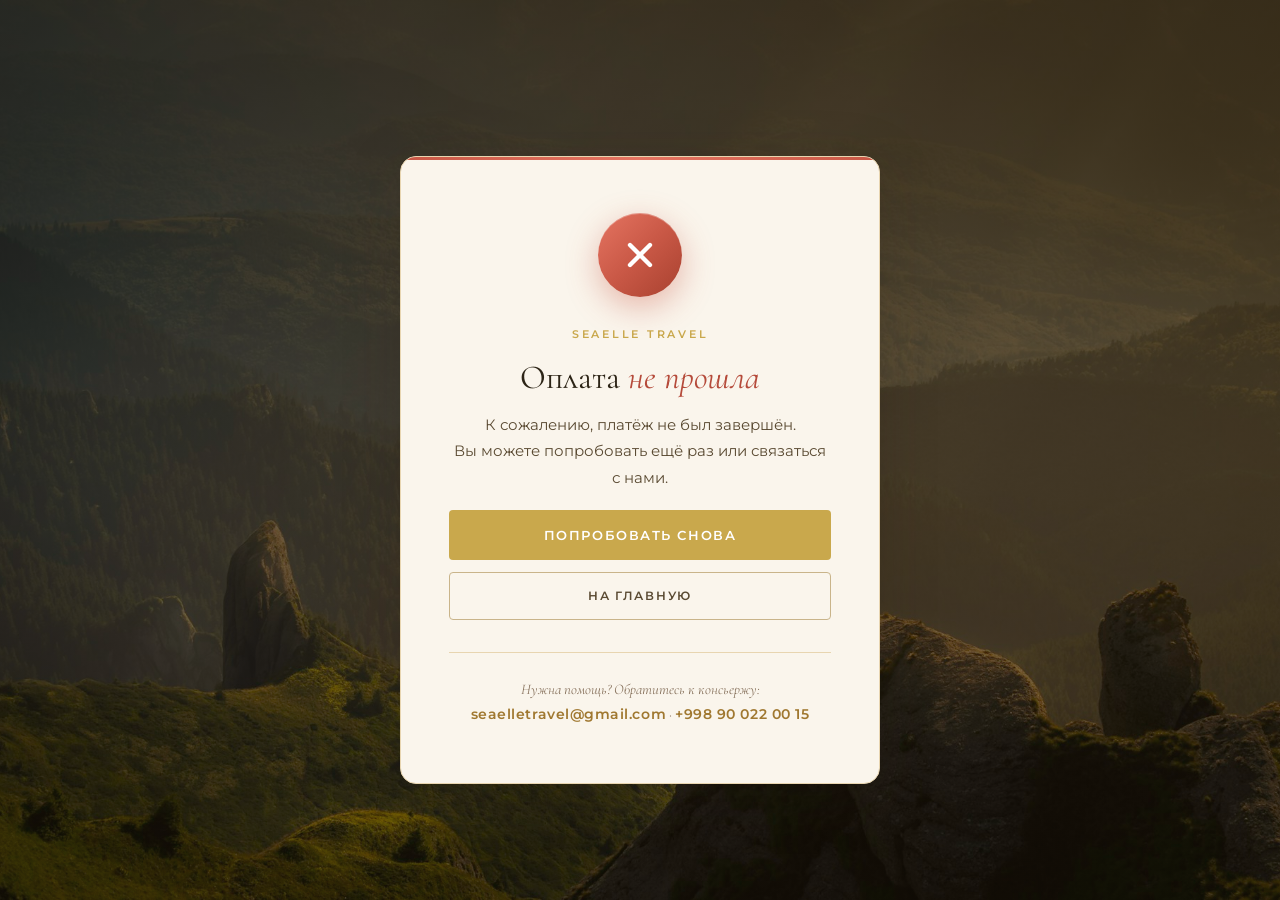
<file: payment-fail.html>
<!DOCTYPE html>
<html lang="ru">
<head>
  <meta charset="UTF-8" />
  <meta name="viewport" content="width=device-width, initial-scale=1.0" />
  <title>Ошибка оплаты — SeaElle Travel</title>
  <link rel="stylesheet" href="style.css" />
  <link rel="preconnect" href="https://fonts.googleapis.com" />
  <link rel="preconnect" href="https://fonts.gstatic.com" crossorigin />
  <link href="https://fonts.googleapis.com/css2?family=Cormorant+Garamond:ital,wght@0,300;0,400;0,600;1,300;1,400&family=Montserrat:wght@300;400;500;600;700&display=swap" rel="stylesheet" />
  <style>
    .result-page {
      min-height: 100vh;
      display: flex;
      align-items: center;
      justify-content: center;
      padding: 100px 20px 60px;
      background:
        linear-gradient(180deg, rgba(26,18,8,0.75), rgba(26,18,8,0.55)),
        url('images/hero.jpg') center/cover no-repeat fixed;
    }

    .result-card {
      background: var(--milk);
      border: 1px solid var(--sand);
      border-radius: var(--radius);
      box-shadow: var(--shadow-lg);
      max-width: 480px;
      width: 100%;
      padding: 56px 48px;
      text-align: center;
      position: relative;
      overflow: hidden;
    }

    .result-card::before {
      content: '';
      position: absolute;
      top: 0; left: 0; right: 0;
      height: 3px;
      background: linear-gradient(to right, #c95846, #e57461, #c95846);
    }

    .result-icon {
      width: 84px;
      height: 84px;
      background: linear-gradient(135deg, #e57461, #c95846, #a8412f);
      border-radius: 50%;
      display: flex;
      align-items: center;
      justify-content: center;
      margin: 0 auto 28px;
      box-shadow: 0 10px 32px rgba(201, 88, 70, 0.4), inset 0 1px 0 rgba(255,255,255,0.3);
      animation: popIn 0.55s cubic-bezier(0.175, 0.885, 0.32, 1.275) both;
    }

    @keyframes popIn {
      from { transform: scale(0); opacity: 0; }
      to   { transform: scale(1); opacity: 1; }
    }

    .result-eyebrow {
      font-family: var(--font-sans);
      font-size: 11px;
      font-weight: 600;
      letter-spacing: 0.25em;
      text-transform: uppercase;
      color: var(--gold);
      margin-bottom: 14px;
    }

    .result-title {
      font-family: var(--font-serif);
      font-size: 2.1rem;
      font-weight: 400;
      color: var(--text-dark);
      line-height: 1.2;
      margin-bottom: 14px;
    }

    .result-title em {
      font-style: italic;
      color: #b54a3a;
    }

    .result-text {
      font-family: var(--font-sans);
      color: var(--text-mid);
      font-size: 0.95rem;
      line-height: 1.75;
      margin-bottom: 18px;
    }

    /* Блок с сообщением об ошибке из URL-параметра */
    .error-message {
      background: #fff5f2;
      border: 1px solid #e9c2b8;
      border-left: 3px solid #c95846;
      border-radius: var(--radius-sm);
      padding: 14px 18px;
      font-family: var(--font-sans);
      font-size: 0.86rem;
      color: #8c3825;
      margin-bottom: 28px;
      text-align: left;
      display: none; /* показываем через JS если есть ?msg= */
    }

    .result-actions {
      display: flex;
      flex-direction: column;
      gap: 12px;
    }

    .btn-primary,
    .btn-secondary {
      display: inline-flex;
      align-items: center;
      justify-content: center;
      gap: 10px;
    }

    .btn-secondary {
      padding: 13px 28px;
      font-family: var(--font-sans);
      font-size: 12px;
      font-weight: 600;
      letter-spacing: 0.14em;
      text-transform: uppercase;
      color: var(--text-mid);
      background: transparent;
      border: 1.5px solid var(--sand-dark);
      border-radius: 4px;
      transition: all var(--transition);
    }

    .btn-secondary:hover {
      border-color: var(--gold);
      color: var(--gold-dark);
      background: rgba(201, 168, 76, 0.06);
    }

    .result-contacts {
      margin-top: 32px;
      padding-top: 24px;
      border-top: 1px solid var(--sand);
      font-family: var(--font-serif);
      font-style: italic;
      font-size: 0.92rem;
      color: var(--text-light);
    }

    .result-contacts a {
      color: var(--gold-dark);
      font-style: normal;
      font-family: var(--font-sans);
      font-size: 0.85rem;
      font-weight: 600;
      letter-spacing: 0.04em;
      transition: color var(--transition);
    }

    .result-contacts a:hover { color: var(--gold); }

    @media (max-width: 560px) {
      .result-card { padding: 40px 28px 36px; }
      .result-title { font-size: 1.7rem; }
    }
  </style>
</head>
<body>

  <main class="result-page">
    <div class="result-card">
      <!-- Иконка ошибки -->
      <div class="result-icon" aria-hidden="true">
        <svg width="40" height="40" viewBox="0 0 24 24" fill="none" stroke="#fff" stroke-width="2.6" stroke-linecap="round" stroke-linejoin="round">
          <line x1="18" y1="6" x2="6" y2="18"></line>
          <line x1="6" y1="6" x2="18" y2="18"></line>
        </svg>
      </div>

      <p class="result-eyebrow">SeaElle Travel</p>
      <h1 class="result-title">Оплата <em>не прошла</em></h1>
      <p class="result-text">
        К сожалению, платёж не был завершён.<br />
        Вы можете попробовать ещё раз или связаться с нами.
      </p>

      <!-- Детали ошибки (если переданы через ?msg=) -->
      <div class="error-message" id="errorMsg"></div>

      <div class="result-actions">
        <a href="payment.html" class="btn-primary">
          Попробовать снова
        </a>
        <a href="index.html" class="btn-secondary">На главную</a>
      </div>

      <div class="result-contacts">
        Нужна помощь? Обратитесь к консьержу:
        <br />
        <a href="mailto:seaelletravel@gmail.com">seaelletravel@gmail.com</a> ·
        <a href="tel:+998900220015">+998 90 022 00 15</a>
      </div>
    </div>
  </main>

  <script>
    // Показываем сообщение об ошибке из URL-параметра ?msg=
    const params = new URLSearchParams(window.location.search);
    const msg = params.get('msg');
    if (msg) {
      const el = document.getElementById('errorMsg');
      el.textContent = decodeURIComponent(msg);
      el.style.display = 'block';
    }
  </script>
</body>
</html>
</file>
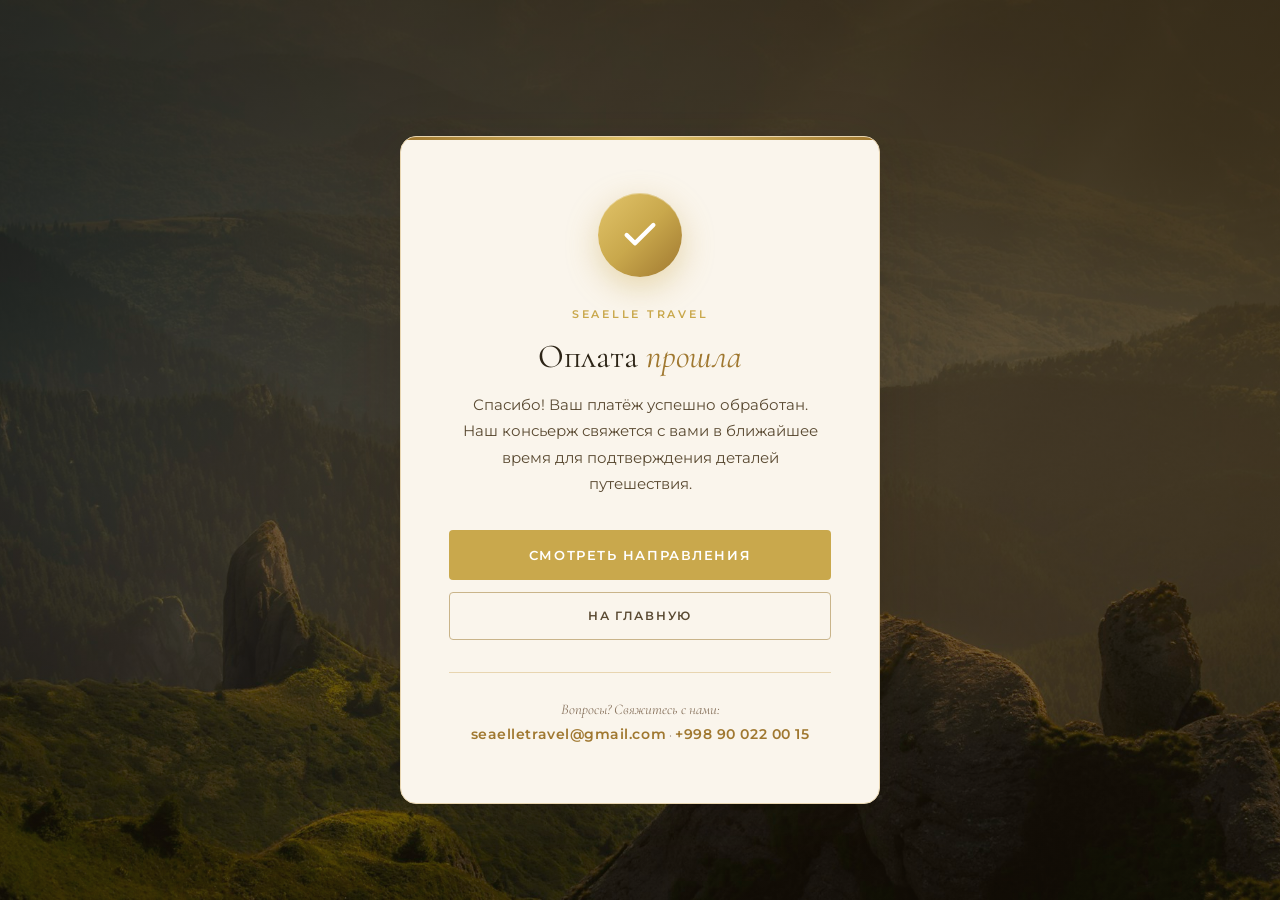
<file: payment-success.html>
<!DOCTYPE html>
<html lang="ru">
<head>
  <meta charset="UTF-8" />
  <meta name="viewport" content="width=device-width, initial-scale=1.0" />
  <title>Оплата прошла успешно — SeaElle Travel</title>
  <link rel="stylesheet" href="style.css" />
  <link rel="preconnect" href="https://fonts.googleapis.com" />
  <link rel="preconnect" href="https://fonts.gstatic.com" crossorigin />
  <link href="https://fonts.googleapis.com/css2?family=Cormorant+Garamond:ital,wght@0,300;0,400;0,600;1,300;1,400&family=Montserrat:wght@300;400;500;600;700&display=swap" rel="stylesheet" />
  <style>
    .result-page {
      min-height: 100vh;
      display: flex;
      align-items: center;
      justify-content: center;
      padding: 100px 20px 60px;
      background:
        linear-gradient(180deg, rgba(26,18,8,0.75), rgba(26,18,8,0.55)),
        url('images/hero.jpg') center/cover no-repeat fixed;
    }

    .result-card {
      background: var(--milk);
      border: 1px solid var(--sand);
      border-radius: var(--radius);
      box-shadow: var(--shadow-lg);
      max-width: 480px;
      width: 100%;
      padding: 56px 48px;
      text-align: center;
      position: relative;
      overflow: hidden;
    }

    .result-card::before {
      content: '';
      position: absolute;
      top: 0; left: 0; right: 0;
      height: 3px;
      background: linear-gradient(to right, var(--gold-dark), var(--gold-light), var(--gold-dark));
    }

    .result-icon {
      width: 84px;
      height: 84px;
      background: linear-gradient(135deg, var(--gold-light), var(--gold), var(--gold-dark));
      border-radius: 50%;
      display: flex;
      align-items: center;
      justify-content: center;
      margin: 0 auto 28px;
      box-shadow: 0 10px 32px rgba(201, 168, 76, 0.4), inset 0 1px 0 rgba(255,255,255,0.35);
      animation: popIn 0.55s cubic-bezier(0.175, 0.885, 0.32, 1.275) both;
    }

    @keyframes popIn {
      from { transform: scale(0); opacity: 0; }
      to   { transform: scale(1); opacity: 1; }
    }

    .result-eyebrow {
      font-family: var(--font-sans);
      font-size: 11px;
      font-weight: 600;
      letter-spacing: 0.25em;
      text-transform: uppercase;
      color: var(--gold);
      margin-bottom: 14px;
    }

    .result-title {
      font-family: var(--font-serif);
      font-size: 2.1rem;
      font-weight: 400;
      color: var(--text-dark);
      line-height: 1.2;
      margin-bottom: 14px;
    }

    .result-title em {
      font-style: italic;
      color: var(--gold-dark);
    }

    .result-text {
      font-family: var(--font-sans);
      color: var(--text-mid);
      font-size: 0.95rem;
      line-height: 1.75;
      margin-bottom: 32px;
    }

    .result-actions {
      display: flex;
      flex-direction: column;
      gap: 12px;
    }

    .btn-primary,
    .btn-secondary {
      display: inline-flex;
      align-items: center;
      justify-content: center;
      gap: 10px;
    }

    .btn-secondary {
      padding: 13px 28px;
      font-family: var(--font-sans);
      font-size: 12px;
      font-weight: 600;
      letter-spacing: 0.14em;
      text-transform: uppercase;
      color: var(--text-mid);
      background: transparent;
      border: 1.5px solid var(--sand-dark);
      border-radius: 4px;
      transition: all var(--transition);
    }

    .btn-secondary:hover {
      border-color: var(--gold);
      color: var(--gold-dark);
      background: rgba(201, 168, 76, 0.06);
    }

    .result-contacts {
      margin-top: 32px;
      padding-top: 24px;
      border-top: 1px solid var(--sand);
      font-family: var(--font-serif);
      font-style: italic;
      font-size: 0.92rem;
      color: var(--text-light);
    }

    .result-contacts a {
      color: var(--gold-dark);
      font-style: normal;
      font-family: var(--font-sans);
      font-size: 0.85rem;
      font-weight: 600;
      letter-spacing: 0.04em;
      transition: color var(--transition);
    }

    .result-contacts a:hover { color: var(--gold); }

    @media (max-width: 560px) {
      .result-card { padding: 40px 28px 36px; }
      .result-title { font-size: 1.7rem; }
    }
  </style>
</head>
<body>

  <main class="result-page">
    <div class="result-card">
      <!-- Иконка успеха -->
      <div class="result-icon" aria-hidden="true">
        <svg width="40" height="40" viewBox="0 0 24 24" fill="none" stroke="#fff" stroke-width="2.6" stroke-linecap="round" stroke-linejoin="round">
          <polyline points="20 6 9 17 4 12"></polyline>
        </svg>
      </div>

      <p class="result-eyebrow">SeaElle Travel</p>
      <h1 class="result-title">Оплата <em>прошла</em></h1>
      <p class="result-text">
        Спасибо! Ваш платёж успешно обработан.<br />
        Наш консьерж свяжется с вами в ближайшее время для подтверждения деталей путешествия.
      </p>

      <div class="result-actions">
        <a href="index.html#destinations" class="btn-primary">
          Смотреть направления
        </a>
        <a href="index.html" class="btn-secondary">На главную</a>
      </div>

      <div class="result-contacts">
        Вопросы? Свяжитесь с нами:
        <br />
        <a href="mailto:seaelletravel@gmail.com">seaelletravel@gmail.com</a> ·
        <a href="tel:+998900220015">+998 90 022 00 15</a>
      </div>
    </div>
  </main>
</body>
</html>
</file>
<file: style.css>
/* =============================================
   SeaElle Travel — Main Stylesheet
   Colors: warm beige, milk, sand, gold accents
   ============================================= */

:root {
  --cream: #fdf8f0;
  --milk: #faf5ec;
  --sand: #e8d5b0;
  --sand-dark: #c9b48a;
  --gold: #c9a84c;
  --gold-light: #e2c46a;
  --gold-dark: #a07830;
  --text-dark: #2c2416;
  --text-mid: #5a4a32;
  --text-light: #8a7560;
  --white: #ffffff;
  --dark-bg: #1a1208;
  --card-bg: #fffdf7;

  --font-serif: 'Cormorant Garamond', Georgia, serif;
  --font-sans: 'Montserrat', sans-serif;

  --radius: 16px;
  --radius-sm: 8px;
  --shadow: 0 4px 32px rgba(44, 36, 22, 0.10);
  --shadow-lg: 0 12px 60px rgba(44, 36, 22, 0.18);

  --transition: 0.35s cubic-bezier(0.4, 0, 0.2, 1);
}

*, *::before, *::after { box-sizing: border-box; margin: 0; padding: 0; }

html { scroll-behavior: smooth; font-size: 16px; overflow-x: hidden; }

body {
  font-family: var(--font-sans);
  background: var(--cream);
  color: var(--text-dark);
  line-height: 1.7;
  overflow-x: hidden;
}

img { display: block; max-width: 100%; }
a { color: inherit; text-decoration: none; }
ul { list-style: none; }

/* ---- UTILITIES ---- */
.container {
  max-width: 1240px;
  margin: 0 auto;
  padding: 0 32px;
}

.section {
  padding: 100px 0;
}

.section-eyebrow {
  font-family: var(--font-sans);
  font-size: 11px;
  font-weight: 600;
  letter-spacing: 0.25em;
  text-transform: uppercase;
  color: var(--gold);
  margin-bottom: 16px;
}

.section-eyebrow.light { color: var(--gold-light); }
.section-eyebrow.center { text-align: center; }

.section-title {
  font-family: var(--font-serif);
  font-size: clamp(2.2rem, 4vw, 3.2rem);
  font-weight: 400;
  line-height: 1.18;
  color: var(--text-dark);
  margin-bottom: 24px;
}

.section-title em {
  font-style: italic;
  color: var(--gold-dark);
}

.section-title.center { text-align: center; }
.section-title.light { color: var(--cream); }

.section-sub {
  font-size: 1rem;
  color: var(--text-light);
  max-width: 560px;
  margin-bottom: 56px;
}

.section-sub.center {
  text-align: center;
  margin-left: auto;
  margin-right: auto;
}

/* ---- BUTTONS ---- */
.btn-primary {
  display: inline-block;
  background: var(--gold);
  color: var(--white);
  font-family: var(--font-sans);
  font-size: 13px;
  font-weight: 600;
  letter-spacing: 0.12em;
  text-transform: uppercase;
  padding: 14px 32px;
  border-radius: 4px;
  border: none;
  cursor: pointer;
  transition: background var(--transition), transform var(--transition), box-shadow var(--transition);
}

.btn-primary:hover {
  background: var(--gold-dark);
  transform: translateY(-2px);
  box-shadow: 0 8px 24px rgba(201, 168, 76, 0.35);
}

.btn-outline {
  display: inline-block;
  background: transparent;
  color: var(--white);
  font-family: var(--font-sans);
  font-size: 13px;
  font-weight: 600;
  letter-spacing: 0.12em;
  text-transform: uppercase;
  padding: 13px 32px;
  border-radius: 4px;
  border: 1.5px solid rgba(255,255,255,0.5);
  cursor: pointer;
  transition: all var(--transition);
}

.btn-outline:hover {
  border-color: var(--white);
  background: rgba(255,255,255,0.1);
}



/* =============================================
   HEADER
   ============================================= */
#header {
  position: fixed;
  top: 0; left: 0; right: 0;
  z-index: 1000;
  padding: 20px 0;
  transition: all var(--transition);
}

#header.scrolled {
  background: rgba(253, 248, 240, 0.97);
  backdrop-filter: blur(20px);
  -webkit-backdrop-filter: blur(20px);
  padding: 14px 0;
  box-shadow: 0 2px 30px rgba(44,36,22,0.08);
}

.nav {
  display: flex;
  align-items: center;
  gap: 40px;
}

.logo {
  display: block;
  transition: opacity var(--transition);
}

.logo-img {
  height: 72px;
  width: auto;
  display: block;
  border-radius: 6px;
}

.logo span { display: none; }

.nav-links {
  display: flex;
  gap: 36px;
  margin-left: auto;
}

.nav-links a {
  font-size: 12px;
  font-weight: 500;
  letter-spacing: 0.1em;
  text-transform: uppercase;
  color: rgba(255,255,255,0.85);
  transition: color var(--transition);
  position: relative;
}

.nav-links a::after {
  content: '';
  position: absolute;
  bottom: -4px; left: 0;
  width: 0; height: 1px;
  background: var(--gold-light);
  transition: width var(--transition);
}

.nav-links a:hover::after { width: 100%; }
.nav-links a:hover { color: var(--white); }

#header.scrolled .nav-links a { color: var(--text-mid); }
#header.scrolled .nav-links a:hover { color: var(--gold-dark); }
#header.scrolled .nav-links a::after { background: var(--gold); }

.nav-cta { margin-left: 12px; font-size: 12px; padding: 11px 24px; }

/* ---- BURGER BUTTON ---- */
.burger {
  display: none;
  flex-direction: column;
  justify-content: center;
  gap: 6px;
  background: none;
  border: none;
  cursor: pointer;
  margin-left: auto;
  padding: 8px;
  width: 44px;
  height: 44px;
  border-radius: 8px;
  transition: background var(--transition);
  position: relative;
  z-index: 1001;
}

.burger:hover { background: rgba(255,255,255,0.1); }
#header.scrolled .burger:hover { background: rgba(44,36,22,0.08); }

.burger-line {
  display: block;
  width: 22px;
  height: 1.5px;
  background: var(--white);
  border-radius: 2px;
  transition: transform 0.4s cubic-bezier(0.4,0,0.2,1),
              opacity 0.3s ease,
              width 0.3s ease;
  transform-origin: center;
}

#header.scrolled .burger-line { background: var(--text-dark); }

/* Burger → X animation */
.burger.is-open .burger-line:nth-child(1) {
  transform: translateY(7.5px) rotate(45deg);
}
.burger.is-open .burger-line:nth-child(2) {
  opacity: 0;
  width: 0;
}
.burger.is-open .burger-line:nth-child(3) {
  transform: translateY(-7.5px) rotate(-45deg);
}

/* =============================================
   MOBILE MENU
   ============================================= */
.mobile-menu {
  position: fixed;
  inset: 0;
  z-index: 1000;
  visibility: hidden;
  pointer-events: none;
}

.mobile-menu.open {
  visibility: visible;
  pointer-events: all;
}

/* Dark overlay */
.mobile-menu::before {
  content: '';
  position: absolute;
  inset: 0;
  background: rgba(26,18,8,0.5);
  backdrop-filter: blur(4px);
  -webkit-backdrop-filter: blur(4px);
  opacity: 0;
  transition: opacity 0.4s ease;
}

.mobile-menu.open::before { opacity: 1; }

/* Slide-in panel */
.mm-inner {
  position: absolute;
  top: 0; right: 0;
  width: min(380px, 100vw);
  height: 100%;
  background: var(--dark-bg);
  display: flex;
  flex-direction: column;
  padding: 0;
  transform: translateX(100%);
  transition: transform 0.45s cubic-bezier(0.4, 0, 0.2, 1);
  overflow-y: auto;
}

.mobile-menu.open .mm-inner {
  transform: translateX(0);
}

.mm-top {
  display: flex;
  align-items: center;
  justify-content: space-between;
  padding: 28px 32px;
  border-bottom: 1px solid rgba(255,255,255,0.07);
}

.mm-logo {
  display: block;
}

.mm-logo .logo-img {
  height: 80px;
  width: auto;
  border-radius: 6px;
}

.mm-logo span { display: none; }

.mm-close {
  background: rgba(255,255,255,0.07);
  border: 1px solid rgba(255,255,255,0.12);
  color: rgba(255,255,255,0.7);
  width: 38px; height: 38px;
  border-radius: 50%;
  font-size: 1rem;
  cursor: pointer;
  display: flex;
  align-items: center;
  justify-content: center;
  transition: all var(--transition);
  flex-shrink: 0;
}

.mm-close:hover {
  background: var(--gold);
  border-color: var(--gold);
  color: var(--white);
}

.mm-nav {
  display: flex;
  flex-direction: column;
  padding: 40px 32px;
  gap: 4px;
  flex: 1;
}

.mm-nav a {
  font-family: var(--font-serif);
  font-size: 2rem;
  font-weight: 400;
  color: rgba(255,255,255,0.65);
  padding: 10px 0;
  border-bottom: 1px solid rgba(255,255,255,0.06);
  transition: color var(--transition), padding-left var(--transition);
  opacity: 0;
  transform: translateX(20px);
  transition: color 0.3s ease,
              padding-left 0.3s ease,
              opacity 0.4s ease,
              transform 0.4s ease;
}

.mm-nav a:last-child { border-bottom: none; }

.mm-nav a:hover {
  color: var(--gold-light);
  padding-left: 12px;
}

/* Staggered link animation */
.mobile-menu.open .mm-nav a {
  opacity: 1;
  transform: translateX(0);
}
.mobile-menu.open .mm-nav a:nth-child(1) { transition-delay: 0.12s; }
.mobile-menu.open .mm-nav a:nth-child(2) { transition-delay: 0.18s; }
.mobile-menu.open .mm-nav a:nth-child(3) { transition-delay: 0.24s; }
.mobile-menu.open .mm-nav a:nth-child(4) { transition-delay: 0.30s; }
.mobile-menu.open .mm-nav a:nth-child(5) { transition-delay: 0.36s; }

.mm-footer {
  padding: 28px 32px;
  border-top: 1px solid rgba(255,255,255,0.07);
}

.mm-slogan {
  font-family: var(--font-serif);
  font-style: italic;
  font-size: 0.88rem;
  color: rgba(255,255,255,0.35);
  line-height: 1.7;
  margin-bottom: 12px;
}

.mm-email {
  font-size: 12px;
  font-weight: 500;
  letter-spacing: 0.06em;
  color: var(--gold);
  transition: color var(--transition);
}

.mm-email:hover { color: var(--gold-light); }

/* =============================================
   HERO
   ============================================= */
.hero {
  position: relative;
  height: 100vh;
  min-height: 700px;
  display: flex;
  align-items: center;
  background: url('images/hero.jpg') center/cover no-repeat;
}

.hero-overlay {
  position: absolute;
  inset: 0;
  background: linear-gradient(
    135deg,
    rgba(26, 18, 8, 0.72) 0%,
    rgba(26, 18, 8, 0.45) 60%,
    rgba(26, 18, 8, 0.2) 100%
  );
}

.hero-content {
  position: relative;
  z-index: 2;
  max-width: 680px;
}

.hero-eyebrow {
  font-size: 11px;
  font-weight: 600;
  letter-spacing: 0.3em;
  text-transform: uppercase;
  color: var(--gold-light);
  margin-bottom: 20px;
}

.hero-title {
  font-family: var(--font-serif);
  font-size: clamp(3rem, 7vw, 5.5rem);
  font-weight: 300;
  line-height: 1.08;
  color: var(--white);
  margin-bottom: 24px;
}

.hero-title em {
  font-style: italic;
  font-weight: 300;
  display: block;
}

.hero-slogan {
  font-size: 1rem;
  color: rgba(255,255,255,0.75);
  margin-bottom: 44px;
  font-style: italic;
  font-family: var(--font-serif);
  font-size: 1.15rem;
  letter-spacing: 0.02em;
}

.hero-actions {
  display: flex;
  gap: 16px;
  flex-wrap: wrap;
}

.hero-scroll {
  position: absolute;
  bottom: 40px;
  left: 50%;
  transform: translateX(-50%);
  z-index: 2;
  display: flex;
  flex-direction: column;
  align-items: center;
  gap: 8px;
  color: rgba(255,255,255,0.5);
  font-size: 10px;
  letter-spacing: 0.15em;
  text-transform: uppercase;
}

.hero-scroll span {
  display: block;
  width: 1px;
  height: 48px;
  background: linear-gradient(to bottom, rgba(255,255,255,0.6), transparent);
  animation: scrollLine 1.8s ease-in-out infinite;
}

@keyframes scrollLine {
  0% { transform: scaleY(0); transform-origin: top; }
  50% { transform: scaleY(1); transform-origin: top; }
  51% { transform: scaleY(1); transform-origin: bottom; }
  100% { transform: scaleY(0); transform-origin: bottom; }
}

/* =============================================
   STRIP
   ============================================= */
.strip {
  background: var(--gold);
  padding: 18px 0;
  overflow: hidden;
}

.strip-inner {
  display: flex;
  gap: 40px;
  animation: marquee 30s linear infinite;
  white-space: nowrap;
  width: max-content;
}

.strip-inner span {
  font-size: 12px;
  font-weight: 600;
  letter-spacing: 0.12em;
  text-transform: uppercase;
  color: var(--white);
}

.strip-inner .dot {
  color: rgba(255,255,255,0.6);
  font-size: 10px;
  letter-spacing: 0;
}

@keyframes marquee {
  from { transform: translateX(0); }
  to { transform: translateX(-50%); }
}

/* =============================================
   ABOUT
   ============================================= */
.about { background: var(--milk); }

.about-grid {
  display: grid;
  grid-template-columns: 1fr 1fr;
  gap: 80px;
  align-items: center;
}

.about-img-wrap {
  position: relative;
  border-radius: var(--radius);
  overflow: hidden;
}

.about-img-wrap img {
  width: 100%;
  height: 560px;
  object-fit: cover;
  display: block;
  transition: transform 0.6s ease;
}

.about-img-wrap:hover img { transform: scale(1.03); }

.about-badge {
  position: absolute;
  bottom: 28px; right: 28px;
  background: linear-gradient(135deg, var(--gold-light) 0%, var(--gold) 60%, var(--gold-dark) 100%);
  display: flex;
  flex-direction: column;
  align-items: flex-start;
  gap: 6px;
  padding: 16px 22px;
  border-radius: 4px;
  border-left: 3px solid rgba(255,255,255,0.4);
  box-shadow: 0 8px 40px rgba(160, 120, 48, 0.45), inset 0 1px 0 rgba(255,255,255,0.3);
}

.badge-icon {
  display: block;
  font-size: 9px;
  font-family: var(--font-sans);
  font-weight: 700;
  letter-spacing: 0.3em;
  text-transform: uppercase;
  color: rgba(255,255,255,0.75);
}

.badge-line { display: none; }
.badge-label { display: none; }
.badge-num { display: none; }

.badge-txt {
  font-family: var(--font-serif);
  font-size: 1rem;
  font-weight: 400;
  font-style: italic;
  line-height: 1.4;
  color: var(--white);
  letter-spacing: 0.02em;
  text-shadow: 0 1px 4px rgba(100, 70, 10, 0.3);
}

.badge-sub {
  display: block;
  font-family: var(--font-sans);
  font-size: 9px;
  font-weight: 600;
  letter-spacing: 0.18em;
  text-transform: uppercase;
  color: rgba(255,255,255,0.65);
}

.about-story p {
  color: var(--text-mid);
  margin-bottom: 16px;
  font-size: 0.96rem;
}

.about-highlight {
  font-family: var(--font-serif);
  font-size: 1.15rem !important;
  font-style: italic;
  color: var(--text-dark) !important;
  border-left: 3px solid var(--gold);
  padding-left: 20px;
  margin-top: 24px !important;
}

.director-card {
  display: flex;
  align-items: center;
  gap: 18px;
  background: var(--card-bg);
  border-radius: var(--radius-sm);
  padding: 20px 24px;
  margin-top: 36px;
  border: 1px solid var(--sand);
  box-shadow: var(--shadow);
}

.director-avatar {
  width: 52px; height: 52px;
  border-radius: 50%;
  background: linear-gradient(135deg, var(--gold), var(--gold-dark));
  display: flex;
  align-items: center;
  justify-content: center;
  font-family: var(--font-serif);
  font-size: 1.1rem;
  font-weight: 600;
  color: var(--white);
  flex-shrink: 0;
}

.director-name {
  font-weight: 600;
  font-size: 0.95rem;
  color: var(--text-dark);
}

.director-role {
  font-size: 12px;
  color: var(--text-light);
  margin: 2px 0;
}

.director-phone a {
  color: var(--gold-dark);
  font-size: 13px;
  font-weight: 500;
  transition: color var(--transition);
}

.director-phone a:hover { color: var(--gold); }

/* =============================================
   SERVICES
   ============================================= */
.services { background: var(--cream); }

.services-grid {
  display: grid;
  grid-template-columns: repeat(3, 1fr);
  gap: 24px;
}

.service-card {
  background: var(--card-bg);
  border-radius: var(--radius);
  padding: 36px 32px;
  border: 1px solid var(--sand);
  transition: all var(--transition);
  position: relative;
  overflow: hidden;
}

.service-card::before {
  content: '';
  position: absolute;
  bottom: 0; left: 0; right: 0;
  height: 3px;
  background: linear-gradient(to right, var(--gold), var(--gold-light));
  transform: scaleX(0);
  transition: transform var(--transition);
}

.service-card:hover {
  transform: translateY(-6px);
  box-shadow: var(--shadow-lg);
  border-color: var(--sand-dark);
}

.service-card:hover::before { transform: scaleX(1); }

.service-icon {
  font-size: 2rem;
  margin-bottom: 16px;
  display: block;
}

.service-card h3 {
  font-family: var(--font-serif);
  font-size: 1.3rem;
  font-weight: 600;
  color: var(--text-dark);
  margin-bottom: 10px;
}

.service-card p {
  font-size: 0.9rem;
  color: var(--text-light);
  line-height: 1.65;
}

/* =============================================
   DESTINATIONS
   ============================================= */
.destinations { background: var(--milk); }


.dest-grid {
  display: grid;
  grid-template-columns: repeat(3, 1fr);
  gap: 28px;
}

.dest-card {
  border-radius: var(--radius);
  overflow: hidden;
  background: var(--card-bg);
  box-shadow: var(--shadow);
  transition: transform var(--transition), box-shadow var(--transition);
}

.dest-card:hover {
  transform: translateY(-8px);
  box-shadow: var(--shadow-lg);
}

.dest-card.hidden { display: none; }

.dest-img-wrap {
  position: relative;
  overflow: hidden;
  height: 220px;
}

.dest-img-wrap img {
  width: 100%; height: 100%;
  object-fit: cover;
  transition: transform 0.6s ease;
}

.dest-card:hover .dest-img-wrap img { transform: scale(1.07); }

.dest-cat-tag { display: none; }

.dest-more-btn {
  background: none;
  border: none;
  font-family: var(--font-sans);
  font-size: 12px;
  font-weight: 700;
  letter-spacing: 0.08em;
  text-transform: uppercase;
  color: var(--gold-dark);
  cursor: pointer;
  padding: 0;
  transition: color var(--transition), gap var(--transition);
  display: inline-flex;
  align-items: center;
  gap: 6px;
}

.dest-more-btn:hover { color: var(--gold); gap: 10px; }

/* =============================================
   MODAL
   ============================================= */
.modal-overlay {
  position: fixed;
  inset: 0;
  background: rgba(26,18,8,0.72);
  backdrop-filter: blur(6px);
  -webkit-backdrop-filter: blur(6px);
  z-index: 2000;
  display: flex;
  align-items: center;
  justify-content: center;
  padding: 24px;
  opacity: 0;
  visibility: hidden;
  transition: opacity 0.3s ease, visibility 0.3s ease;
}

.modal-overlay.open {
  opacity: 1;
  visibility: visible;
}

.modal-box {
  background: var(--milk);
  border-radius: 20px;
  max-width: 980px;
  width: 100%;
  max-height: 90vh;
  overflow-y: auto;
  position: relative;
  transform: translateY(24px) scale(0.97);
  transition: transform 0.35s cubic-bezier(0.34, 1.56, 0.64, 1);
  box-shadow: 0 32px 80px rgba(26,18,8,0.35);
}

.modal-overlay.open .modal-box {
  transform: translateY(0) scale(1);
}

.modal-close {
  position: absolute;
  top: 20px; right: 20px;
  z-index: 10;
  width: 40px; height: 40px;
  border-radius: 50%;
  background: rgba(26,18,8,0.55);
  border: none;
  color: var(--white);
  font-size: 1rem;
  cursor: pointer;
  display: flex;
  align-items: center;
  justify-content: center;
  transition: background var(--transition);
}

.modal-close:hover { background: rgba(26,18,8,0.85); }

.modal-inner {
  display: grid;
  grid-template-columns: 1fr 1.1fr;
}

.modal-left {
  position: relative;
  overflow: hidden;
  border-radius: 20px 0 0 20px;
}

.modal-left img {
  width: 100%;
  height: 100%;
  min-height: 380px;
  object-fit: cover;
  display: block;
}

.modal-img-overlay {
  position: absolute;
  bottom: 0; left: 0; right: 0;
  background: linear-gradient(transparent, rgba(26,18,8,0.7));
  padding: 32px 24px 24px;
}

.modal-img-overlay span {
  font-family: var(--font-serif);
  font-size: 1.4rem;
  font-style: italic;
  color: var(--white);
}

.modal-right {
  padding: 48px 44px;
  display: flex;
  flex-direction: column;
}

.modal-eyebrow {
  font-size: 11px;
  font-weight: 600;
  letter-spacing: 0.22em;
  text-transform: uppercase;
  color: var(--gold);
  margin-bottom: 10px;
}

.modal-title {
  font-family: var(--font-serif);
  font-size: 2.2rem;
  font-weight: 400;
  color: var(--text-dark);
  margin-bottom: 6px;
  line-height: 1.15;
}

.modal-tagline {
  font-family: var(--font-serif);
  font-style: italic;
  font-size: 1.05rem;
  color: var(--gold-dark);
  margin-bottom: 18px;
}

.modal-desc {
  font-size: 0.92rem;
  color: var(--text-mid);
  line-height: 1.78;
  margin-bottom: 28px;
}

.modal-facts {
  display: grid;
  grid-template-columns: 1fr 1fr;
  gap: 12px;
  margin-bottom: 32px;
}

.modal-fact {
  display: flex;
  align-items: flex-start;
  gap: 10px;
  background: var(--cream);
  border: 1px solid var(--sand);
  border-radius: var(--radius-sm);
  padding: 12px 14px;
}

.modal-fact-icon { font-size: 1.15rem; flex-shrink: 0; margin-top: 1px; }

.modal-fact-label {
  font-size: 10px;
  font-weight: 700;
  letter-spacing: 0.1em;
  text-transform: uppercase;
  color: var(--text-light);
  margin-bottom: 2px;
}

.modal-fact-val {
  font-size: 0.83rem;
  color: var(--text-dark);
  line-height: 1.45;
}

.modal-cta { align-self: flex-start; margin-top: auto; }

@media (max-width: 740px) {
  .modal-inner { grid-template-columns: 1fr; }
  .modal-left { border-radius: 20px 20px 0 0; }
  .modal-left img { min-height: 240px; height: 240px; }
  .modal-right { padding: 28px 24px 36px; }
  .modal-title { font-size: 1.7rem; }
  .modal-facts { grid-template-columns: 1fr; }
}

.dest-info { padding: 24px 28px 28px; }

.dest-info h3 {
  font-family: var(--font-serif);
  font-size: 1.35rem;
  font-weight: 600;
  margin-bottom: 8px;
  color: var(--text-dark);
}

.dest-info p {
  font-size: 0.88rem;
  color: var(--text-light);
  margin-bottom: 16px;
  line-height: 1.6;
}

.dest-link {
  font-size: 12px;
  font-weight: 600;
  letter-spacing: 0.08em;
  color: var(--gold-dark);
  text-transform: uppercase;
  transition: color var(--transition);
}

.dest-link:hover { color: var(--gold); }

/* =============================================
   VIP SECTION
   ============================================= */
.vip {
  position: relative;
  padding: 120px 0;
  overflow: hidden;
}

.vip-bg {
  position: absolute;
  inset: 0;
  background:
    linear-gradient(rgba(26,18,8,0.85), rgba(26,18,8,0.85)),
    url('images/vip-bg.jpg') center/cover no-repeat;
}

.vip-content {
  position: relative;
  z-index: 2;
}

.vip-desc {
  color: rgba(255,255,255,0.65);
  font-style: italic;
  font-family: var(--font-serif);
  font-size: 1.1rem;
  margin-bottom: 56px;
}

.vip-grid {
  display: grid;
  grid-template-columns: repeat(4, 1fr);
  gap: 24px;
}

.vip-card {
  background: rgba(255,255,255,0.05);
  border: 1px solid rgba(201,168,76,0.3);
  border-radius: var(--radius);
  padding: 36px 28px;
  transition: all var(--transition);
}

.vip-card:hover {
  background: rgba(201,168,76,0.1);
  border-color: rgba(201,168,76,0.6);
  transform: translateY(-4px);
}

.vip-icon {
  font-size: 2rem;
  margin-bottom: 16px;
}

.vip-card h3 {
  font-family: var(--font-serif);
  font-size: 1.2rem;
  color: var(--cream);
  margin-bottom: 10px;
}

.vip-card p {
  font-size: 0.88rem;
  color: rgba(255,255,255,0.6);
  line-height: 1.65;
}

/* =============================================
   WHY US
   ============================================= */
.why { background: var(--cream); }

.why-grid {
  display: grid;
  grid-template-columns: repeat(4, 1fr);
  gap: 40px;
  margin-top: 56px;
}

.why-item { text-align: center; }

.why-num {
  display: block;
  font-family: var(--font-serif);
  font-size: 3rem;
  font-weight: 300;
  color: var(--sand);
  line-height: 1;
  margin-bottom: 12px;
}

.why-item h3 {
  font-family: var(--font-serif);
  font-size: 1.2rem;
  font-weight: 600;
  color: var(--text-dark);
  margin-bottom: 8px;
}

.why-item p {
  font-size: 0.88rem;
  color: var(--text-light);
  line-height: 1.65;
}

/* =============================================
   CONTACT
   ============================================= */
.contact { background: var(--milk); }

.contact-grid {
  max-width: 620px;
}

.contact-sub {
  color: var(--text-light);
  margin-bottom: 40px;
}

.contact-list {
  display: flex;
  flex-direction: column;
  gap: 24px;
  margin-bottom: 36px;
}

.contact-list li {
  display: flex;
  align-items: flex-start;
  gap: 16px;
}

.contact-ico {
  width: 42px; height: 42px;
  background: var(--sand);
  border-radius: 50%;
  display: flex;
  align-items: center;
  justify-content: center;
  font-size: 1rem;
  flex-shrink: 0;
}

.c-label {
  font-size: 11px;
  font-weight: 600;
  letter-spacing: 0.1em;
  text-transform: uppercase;
  color: var(--text-light);
  margin-bottom: 2px;
}

.contact-list a, .contact-list p:last-child {
  font-size: 0.96rem;
  color: var(--text-dark);
}

.contact-list a:hover { color: var(--gold); }

.social-links {
  display: flex;
  gap: 12px;
  align-items: flex-start;
  flex-wrap: wrap;
}

.social-group {
  display: flex;
  flex-direction: column;
  gap: 12px;
}

.social-btn {
  font-size: 12px;
  font-weight: 600;
  letter-spacing: 0.1em;
  text-transform: uppercase;
  color: var(--text-mid);
  border: 1.5px solid var(--sand-dark);
  padding: 9px 18px;
  border-radius: 40px;
  transition: all var(--transition);
}

.social-btn:hover {
  background: var(--gold);
  border-color: var(--gold);
  color: var(--white);
}

/* Payment button under contact list */
.contact-pay-btn {
  display: inline-flex;
  align-items: center;
  gap: 10px;
  margin-top: 32px;
}

.contact-pay-btn::before,
.hero-pay-btn::before {
  content: '✦';
  font-size: 11px;
  letter-spacing: 0;
}

/* Payment button in hero — slightly stronger shadow over photo */
.hero-pay-btn {
  display: inline-flex;
  align-items: center;
  gap: 10px;
  box-shadow: 0 6px 24px rgba(201, 168, 76, 0.45);
}

.hero-pay-btn:hover {
  box-shadow: 0 10px 32px rgba(201, 168, 76, 0.55);
}



/* =============================================
   FOOTER
   ============================================= */
.footer {
  background: var(--dark-bg);
  padding: 72px 0 0;
}

.footer-grid {
  display: grid;
  grid-template-columns: 1.5fr 1fr 1fr 1.2fr;
  gap: 48px;
  padding-bottom: 48px;
  border-bottom: 1px solid rgba(255,255,255,0.08);
}

.footer-brand .logo {
  display: block;
  margin-bottom: 16px;
}

.footer-brand .logo-img {
  height: 100px;
  width: auto;
  border-radius: 6px;
}

.footer-slogan {
  font-family: var(--font-serif);
  font-style: italic;
  color: rgba(255,255,255,0.5);
  font-size: 0.92rem;
  line-height: 1.7;
  margin-bottom: 12px;
}

.footer-city {
  font-size: 11px;
  letter-spacing: 0.15em;
  text-transform: uppercase;
  color: var(--gold);
}

.footer-heading {
  font-size: 11px;
  font-weight: 600;
  letter-spacing: 0.2em;
  text-transform: uppercase;
  color: var(--gold);
  margin-bottom: 20px;
}

.footer-links ul {
  display: flex;
  flex-direction: column;
  gap: 10px;
}

.footer-links a {
  font-size: 0.9rem;
  color: rgba(255,255,255,0.55);
  transition: color var(--transition);
}

.footer-links a:hover { color: var(--cream); }

.footer-contact p, .footer-contact a {
  font-size: 0.9rem;
  color: rgba(255,255,255,0.55);
  margin-bottom: 8px;
  display: block;
  transition: color var(--transition);
}

.footer-contact a:hover { color: var(--gold-light); }

.footer-social {
  display: flex;
  gap: 10px;
  margin-top: 16px;
}

.footer-social a {
  width: 36px; height: 36px;
  border: 1px solid rgba(255,255,255,0.15);
  border-radius: 50%;
  display: flex;
  align-items: center;
  justify-content: center;
  font-size: 11px;
  font-weight: 700;
  color: rgba(255,255,255,0.6) !important;
  margin-bottom: 0 !important;
  transition: all var(--transition);
}

.footer-social a:hover {
  background: var(--gold);
  border-color: var(--gold);
  color: var(--white) !important;
}

.footer-bottom {
  padding: 24px 32px;
  text-align: center;
}

.footer-bottom p {
  font-size: 12px;
  color: rgba(255,255,255,0.25);
  letter-spacing: 0.05em;
}

/* =============================================
   SIGNATURE EXPERIENCES
   ============================================= */
.signature {
  background: var(--dark-bg);
}

.signature-grid {
  display: grid;
  grid-template-columns: repeat(3, 1fr);
  margin-top: 56px;
  border-top: 1px solid rgba(201,168,76,0.2);
  border-left: 1px solid rgba(201,168,76,0.2);
}

.signature-item {
  display: flex;
  flex-direction: column;
  align-items: center;
  justify-content: center;
  text-align: center;
  padding: 52px 32px;
  border-right: 1px solid rgba(201,168,76,0.2);
  border-bottom: 1px solid rgba(201,168,76,0.2);
  transition: background var(--transition);
}

.signature-item:hover {
  background: rgba(201,168,76,0.07);
}

.signature-sym {
  display: block;
  font-size: 1rem;
  color: var(--sand-dark);
  margin-bottom: 18px;
  letter-spacing: 0.15em;
}

.signature-item h3 {
  font-family: var(--font-serif);
  font-size: 1.3rem;
  font-weight: 400;
  color: var(--cream);
  letter-spacing: 0.03em;
}

/* =============================================
   RESPONSIVE
   ============================================= */
@media (max-width: 1024px) {
  .services-grid { grid-template-columns: repeat(2, 1fr); }
  .dest-grid { grid-template-columns: repeat(2, 1fr); }
  .vip-grid { grid-template-columns: repeat(2, 1fr); }
  .why-grid { grid-template-columns: repeat(2, 1fr); }
  .signature-grid { grid-template-columns: repeat(2, 1fr); }
  .footer-grid { grid-template-columns: 1fr 1fr; gap: 40px; }
}

@media (max-width: 768px) {
  .nav-links, .nav-cta { display: none; }
  .burger { display: flex; }

  .about-grid { grid-template-columns: 1fr; gap: 40px; }
  .about-image { order: -1; }
  .about-img-wrap img { height: 360px; }

  .services-grid { grid-template-columns: 1fr; }
  .dest-grid { grid-template-columns: 1fr; }
  .vip-grid { grid-template-columns: 1fr 1fr; }
  .why-grid { grid-template-columns: 1fr 1fr; }

  .footer-grid { grid-template-columns: 1fr; gap: 32px; }
  .section { padding: 64px 0; }

  .container { padding: 0 20px; }
}

@media (max-width: 480px) {
  .vip-grid { grid-template-columns: 1fr; }
  .why-grid { grid-template-columns: 1fr; }
  .signature-grid { grid-template-columns: 1fr; }
  .hero-actions { flex-direction: column; align-items: flex-start; }
  .hero-actions .btn-primary,
  .hero-actions .btn-outline { width: fit-content; }
}

/* =============================================
   LANGUAGE SWITCHER
   ============================================= */
.lang-switcher {
  display: flex;
  align-items: center;
  margin-left: 8px;
}

.lang-sep {
  font-size: 11px;
  color: rgba(255,255,255,0.25);
  margin: 0 6px;
  line-height: 1;
  user-select: none;
}

#header.scrolled .lang-sep { color: var(--sand-dark); }

.lang-btn {
  background: none;
  border: none;
  font-family: var(--font-sans);
  font-size: 11px;
  font-weight: 600;
  letter-spacing: 0.14em;
  text-transform: uppercase;
  color: rgba(255,255,255,0.4);
  cursor: pointer;
  padding: 4px 0;
  transition: color var(--transition);
  line-height: 1;
}

.lang-btn.active { color: var(--white); }
.lang-btn:hover  { color: var(--gold-light); }

#header.scrolled .lang-btn         { color: var(--text-light); }
#header.scrolled .lang-btn.active  { color: var(--text-dark); font-weight: 700; }
#header.scrolled .lang-btn:hover   { color: var(--gold); }

/* Mobile menu lang row */
.mm-lang {
  display: flex;
  align-items: center;
  padding: 16px 32px;
  border-bottom: 1px solid rgba(255,255,255,0.07);
}

.mm-lang .lang-sep { color: rgba(255,255,255,0.2); }

.mm-lang .lang-btn          { color: rgba(255,255,255,0.35); font-size: 12px; }
.mm-lang .lang-btn.active   { color: var(--gold-light); }
.mm-lang .lang-btn:hover    { color: var(--gold-light); }

@media (max-width: 768px) {
  .lang-switcher {
    display: flex;
    margin-left: auto;
    margin-right: 12px;
  }
}

/* =============================================
   SVG SERVICE ICONS (EN cards)
   ============================================= */
.service-svg-icon {
  width: 30px;
  height: 30px;
  color: var(--gold);
  margin-bottom: 20px;
  display: block;
  flex-shrink: 0;
  stroke: currentColor;
}

/* =============================================
   PAYMENT SECTION
   ============================================= */
.payment {
  background: var(--milk);
}

.payment-options {
  display: grid;
  grid-template-columns: 1fr 1fr;
  gap: 32px;
  margin-top: 56px;
}

.payment-card {
  background: var(--card-bg);
  border: 1px solid var(--sand);
  border-radius: var(--radius);
  padding: 40px 36px;
  display: flex;
  flex-direction: column;
  gap: 16px;
  box-shadow: var(--shadow);
  transition: box-shadow var(--transition), border-color var(--transition);
}

.payment-card:hover {
  box-shadow: var(--shadow-lg);
  border-color: var(--gold);
}

.payment-card-logo {
  display: flex;
  align-items: center;
  gap: 12px;
  margin-bottom: 4px;
}

.payment-card-logo span {
  font-family: var(--font-sans);
  font-size: 15px;
  font-weight: 700;
  letter-spacing: 0.06em;
  color: var(--text-dark);
}

.payment-card h3 {
  font-family: var(--font-serif);
  font-size: 1.5rem;
  font-weight: 400;
  color: var(--text-dark);
  line-height: 1.25;
}

.payment-card p {
  font-size: 0.9rem;
  color: var(--text-mid);
  line-height: 1.7;
}

.payment-card-features {
  list-style: none;
  padding: 0;
  margin: 0;
  display: flex;
  flex-direction: column;
  gap: 8px;
  flex: 1;
}

.payment-card-features li {
  font-size: 0.82rem;
  color: var(--text-mid);
  padding-left: 18px;
  position: relative;
  line-height: 1.5;
}

.payment-card-features li::before {
  content: '✓';
  position: absolute;
  left: 0;
  color: var(--gold);
  font-weight: 700;
}

.payment-open-btn {
  margin-top: 8px;
  width: 100%;
  text-align: center;
  cursor: pointer;
  border: none;
  font-family: var(--font-sans);
}

/* =============================================
   PAYMENT MODAL
   ============================================= */
.payment-modal-box {
  max-width: 480px;
  padding: 48px 44px;
}

.payment-modal-inner {
  display: flex;
  flex-direction: column;
  gap: 8px;
}

.payment-modal-title {
  font-family: var(--font-serif);
  font-size: 1.8rem;
  font-weight: 400;
  color: var(--text-dark);
  line-height: 1.2;
}

.payment-modal-sub {
  font-size: 0.88rem;
  color: var(--text-light);
  margin-bottom: 8px;
}

.payment-form {
  display: flex;
  flex-direction: column;
  gap: 20px;
  margin-top: 8px;
}

.form-group {
  display: flex;
  flex-direction: column;
  gap: 6px;
}

.form-group label {
  font-size: 11px;
  font-weight: 600;
  letter-spacing: 0.18em;
  text-transform: uppercase;
  color: var(--text-light);
}

.form-group input {
  width: 100%;
  padding: 14px 16px;
  border: 1px solid var(--sand);
  border-radius: var(--radius-sm);
  background: var(--cream);
  font-family: var(--font-sans);
  font-size: 0.95rem;
  color: var(--text-dark);
  outline: none;
  transition: border-color var(--transition);
  appearance: textfield;
  -moz-appearance: textfield;
}

.form-group input:focus {
  border-color: var(--gold);
}

.form-group input::-webkit-outer-spin-button,
.form-group input::-webkit-inner-spin-button {
  -webkit-appearance: none;
}

.payment-form-note {
  font-size: 0.78rem;
  color: #c0392b;
  min-height: 1em;
}

.payment-submit-btn {
  width: 100%;
  text-align: center;
  cursor: pointer;
  border: none;
  font-family: var(--font-sans);
  font-size: 0.88rem;
}

/* Payment section responsive */
@media (max-width: 768px) {
  .payment-options {
    grid-template-columns: 1fr;
    gap: 20px;
  }

  .payment-card {
    padding: 32px 28px;
  }

  .payment-modal-box {
    padding: 36px 28px;
  }
}
</file>
